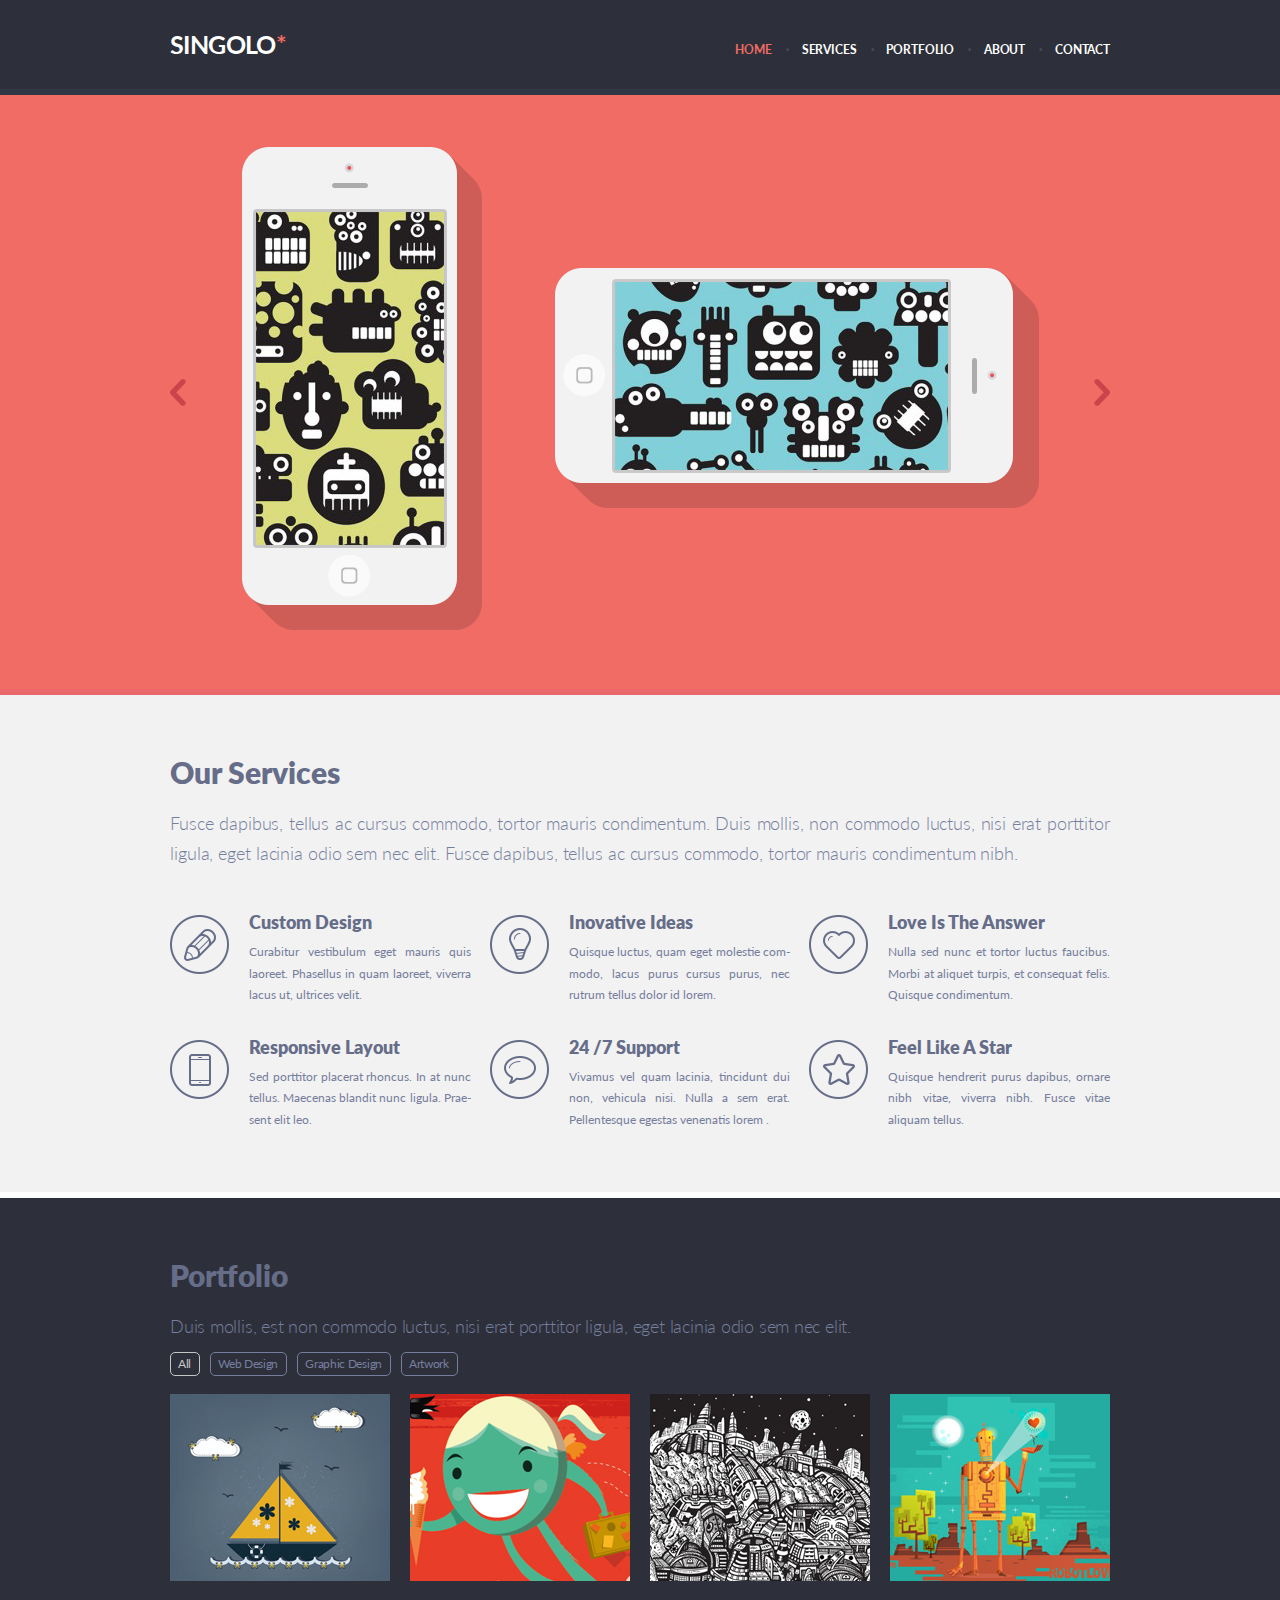
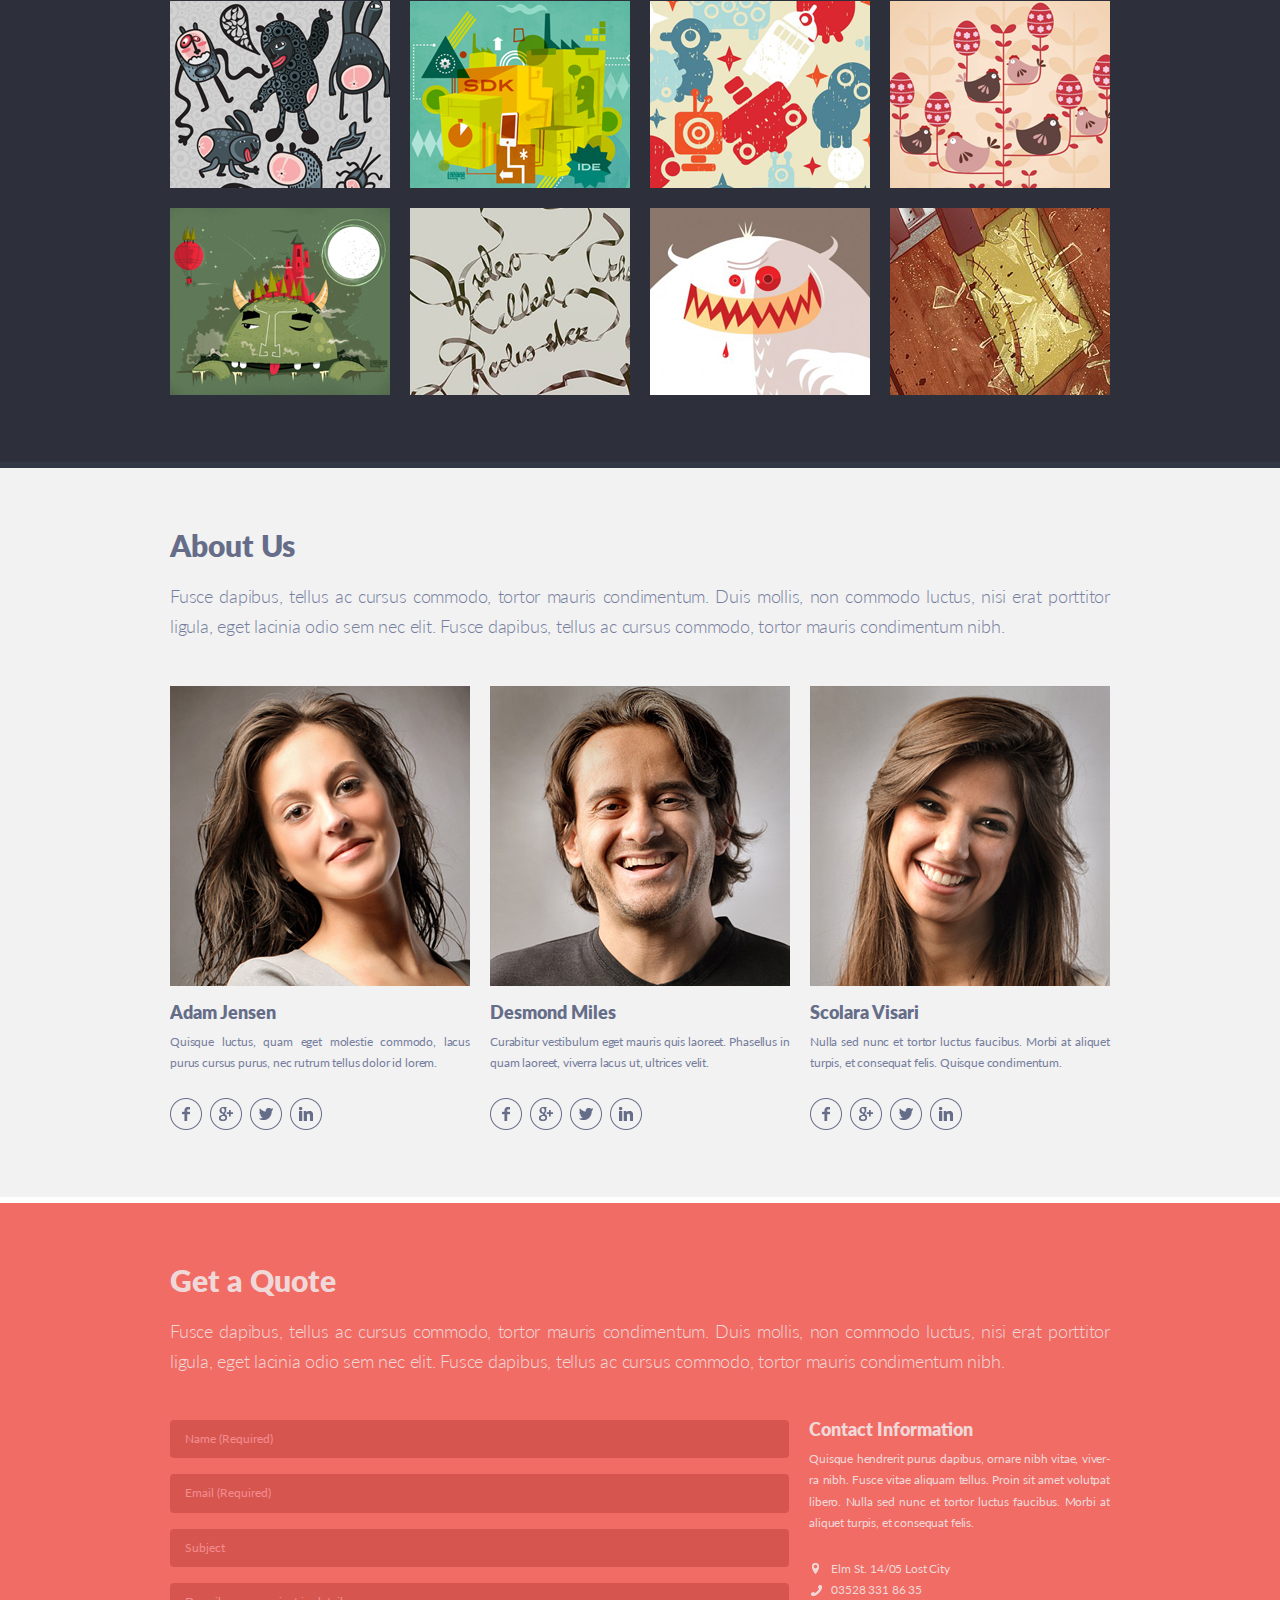
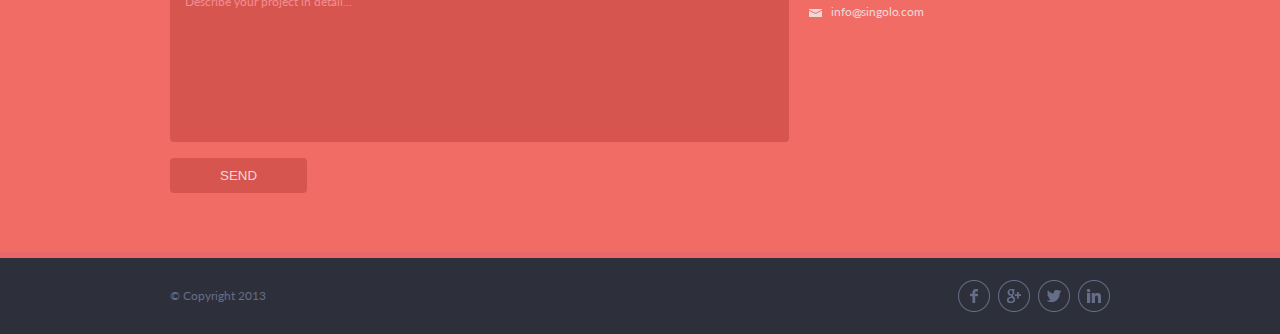
<file: index.html>
<!DOCTYPE html>
<html lang="en">
  <head>
    <meta charset="UTF-8" />
    <meta name="viewport" content="width=device-width, initial-scale=1.0" />
    <title>Singolo</title>
    <link rel="stylesheet" href="./styles/style.css" />
  </head>
  <body>
    <header class="header" id="header">
      <div class="wrapper  header__wrapper">
        <button class="header__burger" type="submit">
          <img src="./assets/images/icon-burger.png" width="25" height="20" alt="menu">
        </button>
        <h1 class="logo">Singolo<span>*</span></h1>
        <nav class="header__navigation  navigation" id="navigation">
          <div class="navigation__wrapper">
            <a class="navigation__link  navigation__link--active" href="#promo">Home</a>
            <a class="navigation__link" href="#services">Services</a>
            <a class="navigation__link" href="#portfolio">Portfolio</a>
            <a class="navigation__link" href="#about">About</a>
            <a class="navigation__link" href="#contact">Contact</a>
          </div>
        </nav>
      </div>
    </header>
    <main>

      <section class="promo" id="promo">
        <h2 class="visually-hidden">Slider</h2>
        <div class="slider  wrapper">
          <div class="slider__wrapper">
            <div class="slider__item  slider__item--active">
              <div class="iphone-vertical">
                <div class="iphone-vertical__display  hidden"></div>
                <img src="./assets/images/iphone-vertical.png" width="182" height="365" alt="iPhone Vertical">
              </div>
              <div class="iphone-horizontal">
                <div class="iphone-horizontal__display  hidden"></div>
                <img src="./assets/images/iphone-horizontal.png" width="365" height="181" alt="iPhone Horizontal">
              </div>
            </div>
            <div class="slider__item">
              <div class="iphones">
                <img src="./assets/images/iphones.png" width="517" height="513" alt="iPhone Horizontal">
              </div>
            </div>
          </div>
          <div class="slider__arrow-prev">
            <img src="./assets/images/arrow-prev.png" width="16" height="27" alt="arrow-prev">
          </div>
          <div class="slider__arrow-next">
            <img src="./assets/images/arrow-next.png" width="16" height="27" alt="arrow-next">
          </div>
        </div>
      </section>

      <section class="services" id="services">
        <div class="wrapper  services__wrapper">
          <h2 class="services__heading">Our Services</h2>
          <p class="services__description">Fusce dapibus, tellus ac cursus commodo, tortor mauris condimentum. Duis mollis, non commodo luctus, nisi erat porttitor ligula, eget lacinia odio sem nec elit. Fusce dapibus, tellus ac cursus commodo, tortor mauris condimentum nibh.</p>
        </div>

          <div class="services__features  features">
            <div class="wrapper  features__wrapper">
            <div class="features__item">
              <div class="features__item-img">
                <img src="./assets/images/icon-pen.png" width="59" height="59" alt="icon-pen">
              </div>
              <div class="features__item-content">
                <h3 class="features__item-title">Custom Design</h3>
                <p class="features__item-text">Curabitur vestibulum eget mauris quis laoreet. Phasellus in quam laoreet, viverra lacus ut, ultrices velit.</p>
              </div>
            </div>

            <div class="features__item">
              <div class="features__item-img">
                <img src="./assets/images/icon-bulb.png" width="59" height="59" alt="icon-bulb"></div>
              <div class="features__item-content">
                <h3 class="features__item-title">Inovative Ideas</h3>
                <p class="features__item-text">Quisque luctus, quam eget molestie com-modo, lacus purus cursus purus, nec rutrum tellus dolor id lorem.</p>
              </div>
            </div>

            <div class="features__item">
              <div class="features__item-img">
                <img src="./assets/images/icon-heart.png" width="59" height="59" alt="icon-heart">
              </div>
              <div class="features__item-content">
                <h3 class="features__item-title">Love Is The Answer</h3>
                <p class="features__item-text">Nulla sed nunc et tortor luctus faucibus. Morbi at aliquet turpis, et consequat felis. Quisque condimentum.</p>
              </div>
            </div>

            <div class="features__item">
              <div class="features__item-img">
                <img src="./assets/images/icon-phone.png" width="59" height="59" alt="icon-phone">
              </div>
              <div class="features__item-content">
                <h3 class="features__item-title">Responsive Layout</h3>
                <p class="features__item-text">Sed porttitor placerat rhoncus. In at nunc tellus. Maecenas blandit nunc ligula. Prae-sent elit leo.</p>
              </div>
            </div>

            <div class="features__item">
              <div class="features__item-img">
                <img src="./assets/images/icon-bubble.png" width="59" height="59" alt="icon-bubble">
              </div>
              <div class="features__item-content">
                <h3 class="features__item-title">24 /7 Support</h3>
                <p class="features__item-text">Vivamus vel quam lacinia, tincidunt dui non, vehicula nisi. Nulla a sem erat. Pellentesque egestas venenatis lorem .</p>
              </div>
            </div>

            <div class="features__item">
              <div class="features__item-img">
                <img src="./assets/images/icon-star.png" width="59" height="59" alt="icon-star">
              </div>
              <div class="features__item-content">
                <h3 class="features__item-title">Feel Like A Star</h3>
                <p class="features__item-text">Quisque hendrerit purus dapibus, ornare nibh vitae, viverra nibh. Fusce vitae aliquam tellus.</p>
              </div>
            </div>
            </div>

          </div>
      </section>

      <section class="portfolio" id="portfolio">
        <div class="wrapper  portfolio__wrapper">
          <h2 class="portfolio__heading">Portfolio</h2>
          <p class="portfolio__description">Duis mollis, est non commodo luctus, nisi erat porttitor ligula, eget lacinia odio sem nec elit.</p>
          <div class="tags  portfolio__tags" id="tags">
            <span class="tags__item  tags__item--selected">All</span>
            <span class="tags__item">Web Design</span>
            <span class="tags__item">Graphic Design</span>
            <span class="tags__item">Artwork</span>
          </div>
          <div class="portfolio__list" id="portfolio-list">
            <div class="portfolio__item">
              <img src="./assets/images/portfolio/portfolio-1.jpg" width="220" height="187" alt="portfolio-1">
            </div>
            <div class="portfolio__item">
              <img src="./assets/images/portfolio/portfolio-2.jpg" width="220" height="187" alt="portfolio-2">
            </div>
            <div class="portfolio__item">
              <img src="./assets/images/portfolio/portfolio-3.jpg" width="220" height="187" alt="portfolio-3">
            </div>
            <div class="portfolio__item">
              <img src="./assets/images/portfolio/portfolio-4.jpg" width="220" height="187" alt="portfolio-4">
            </div>
            <div class="portfolio__item">
              <img src="./assets/images/portfolio/portfolio-5.jpg" width="220" height="187" alt="portfolio-5">
            </div>
            <div class="portfolio__item">
              <img src="./assets/images/portfolio/portfolio-6.jpg" width="220" height="187" alt="portfolio-6">
            </div>
            <div class="portfolio__item">
              <img src="./assets/images/portfolio/portfolio-7.jpg" width="220" height="187" alt="portfolio-7">
            </div>
            <div class="portfolio__item">
              <img src="./assets/images/portfolio/portfolio-8.jpg" width="220" height="187" alt="portfolio-8">
            </div>
            <div class="portfolio__item">
              <img src="./assets/images/portfolio/portfolio-9.jpg" width="220" height="187" alt="portfolio-9">
            </div>
            <div class="portfolio__item">
              <img src="./assets/images/portfolio/portfolio-10.jpg" width="220" height="187" alt="portfolio-10">
            </div>
            <div class="portfolio__item">
              <img src="./assets/images/portfolio/portfolio-11.jpg" width="220" height="187" alt="portfolio-11">
            </div>
            <div class="portfolio__item">
              <img src="./assets/images/portfolio/portfolio-12.jpg" width="220" height="187" alt="portfolio-12">
            </div>
          </div>
        </div>
      </section>
      <section class="about-us" id="about">
        <div class="wrapper  about-us__wrapper">
          <h2 class="about-us__heading">About Us</h2>
          <p class="about-us__description">Fusce dapibus, tellus ac cursus commodo, tortor mauris condimentum. Duis mollis, non commodo luctus, nisi erat porttitor ligula, eget lacinia odio sem nec elit. Fusce dapibus, tellus ac cursus commodo, tortor mauris condimentum nibh.</p>
          <div class="team">
            <div class="team-member">
              <div class="team-member__photo">
                <img src="./assets/images/team/team-member-1.jpg" width="300" height="300" alt="team-member-1">
              </div>
              <h3 class="team-member__name">Adam Jensen</h3>
              <p class="team-member__about">Quisque luctus, quam eget molestie commodo, lacus purus cursus purus, nec rutrum tellus dolor id lorem.</p>
              <div class="socials">
                <a class="socials__link" href="#">
                  <img src="./assets/images/socials/icon-facebook.png" alt="icon-facebook">
                </a>
                <a class="socials__link" href="#">
                  <img src="./assets/images/socials/icon-google.png" alt="icon-google">
                </a>
                <a class="socials__link" href="#">
                  <img src="./assets/images/socials/icon-twitter.png" alt="icon-twitter">
                </a>
                <a class="socials__link" href="#">
                  <img src="./assets/images/socials/icon-linkedin.png" alt="icon-linkedin">
                </a>
              </div>
            </div>

            <div class="team-member">
              <div class="team-member__photo">
                <img src="./assets/images/team/team-member-2.jpg" width="300" height="300" alt="team-member-2">
              </div>
              <h3 class="team-member__name">Desmond Miles</h3>
              <p class="team-member__about">Curabitur vestibulum eget mauris quis laoreet. Phasellus in quam laoreet, viverra lacus ut, ultrices velit.</p>
              <div class="socials">
                <a class="socials__link" href="#">
                  <img src="./assets/images/socials/icon-facebook.png" alt="icon-facebook">
                </a>
                <a class="socials__link" href="#">
                  <img src="./assets/images/socials/icon-google.png" alt="icon-google">
                </a>
                <a class="socials__link" href="#">
                  <img src="./assets/images/socials/icon-twitter.png" alt="icon-twitter">
                </a>
                <a class="socials__link" href="#">
                  <img src="./assets/images/socials/icon-linkedin.png" alt="icon-linkedin">
                </a>
              </div>
            </div>

            <div class="team-member">
              <div class="team-member__photo">
                <img src="./assets/images/team/team-member-3.jpg" width="300" height="300" alt="team-member-3">
              </div>
              <h3 class="team-member__name">Scolara Visari</h3>
              <p class="team-member__about">Nulla sed nunc et tortor luctus faucibus. Morbi at aliquet turpis, et consequat felis. Quisque condimentum.</p>
              <div class="socials">
                <a class="socials__link" href="#">
                  <img src="./assets/images/socials/icon-facebook.png" alt="icon-facebook">
                </a>
                <a class="socials__link" href="#">
                  <img src="./assets/images/socials/icon-google.png" alt="icon-google">
                </a>
                <a class="socials__link" href="#">
                  <img src="./assets/images/socials/icon-twitter.png" alt="icon-twitter">
                </a>
                <a class="socials__link" href="#">
                  <img src="./assets/images/socials/icon-linkedin.png" alt="icon-linkedin">
                </a>
              </div>
            </div>
          </div>
        </div>
      </section>

      <section class="contacts" id="contact">
        <div class="wrapper  contacts__wrapper">
          <h2 class="contacts__heading">Get a Quote</h2>
          <p class="contacts__description">Fusce dapibus, tellus ac cursus commodo, tortor mauris condimentum. Duis mollis, non commodo luctus, nisi erat porttitor ligula, eget lacinia odio sem nec elit. Fusce dapibus, tellus ac cursus commodo, tortor mauris condimentum nibh.</p>
          <div class="contacts__content">
            <form class="form  contacts__form" id="form" action="#" method="POST">
              <input class="input-text" id="name" name="name" type="text" placeholder="Name (Required)" required>
              <input class="input-text" id="email" name="email" type="email" placeholder="Email (Required)" required>
              <input class="input-text" id="subject" name="subject" type="text" placeholder="Subject">
              <textarea class="input-text  input-text--textarea" id="describe" maxlength="600" placeholder="Describe your project in detail..."></textarea>
              <input class="btn" id="btn-submit" type="submit" value="SEND">
            </form>
            <div class="contact-info  contacts__info">
              <h3 class="contact-info__heading">Contact Information</h3>
              <p class="contact-info__text">Quisque hendrerit purus dapibus, ornare nibh vitae, viver-ra nibh. Fusce vitae aliquam tellus. Proin sit amet volutpat libero. Nulla sed nunc et tortor luctus faucibus. Morbi at aliquet turpis, et consequat felis. </p>
              <div class="contact-info__address">Elm St. 14/05 Lost City </div>
              <div class="contact-info__tel"><a href="tel:035283318635 ">03528 331 86 35</a></div>
              <div class="contact-info__email"><a href="mailto:info@singolo.com">info@singolo.com</a></div>
            </div>

          </div>
        </div>
      </section>
    </main>

    <footer class="footer">
      <div class="wrapper  footer__wrapper">
        <span class="footer__copyright">&#169; Copyright 2013</span>
        <div class="socials  footer__socials">
          <a class="socials__link" href="#">
            <img src="./assets/images/socials/icon-facebook.png" alt="icon-facebook">
          </a>
          <a class="socials__link" href="#">
            <img src="./assets/images/socials/icon-google.png" alt="icon-google">
          </a>
          <a class="socials__link" href="#">
            <img src="./assets/images/socials/icon-twitter.png" alt="icon-twitter">
          </a>
          <a class="socials__link" href="#">
            <img src="./assets/images/socials/icon-linkedin.png" alt="icon-linkedin">
          </a>
        </div>
      </div>
    </footer>

    <div class="modal" id="modal">
      <div class="modal__overlay">
        <div class="modal__content">
          <h2 class="modal__heading">The letter was sent</h2>
          <p class="modal__subject">Subject:</p>
          <p class="modal__portfolio">Description:</p>
          <input class="btn  modal__btn" id="btn-close" type="submit" value="ОК">
        </div>
      </div>
    </div>

    <script src="script.js"></script>
  </body>
</html>
</file>
<file: styles/style.css>
@import "fonts.css";

:root {
  --color-primary: #f06c64;
  --color-light: #ffffff;
  --color-text: #767e9e;
  --color-text-secondary: #f0d8d9;
  --color-heading: #666d89;
  --color-divider: #494e62;
  --color-tag-selected: #c5c5c5;
  --color-placeholder: #f48c8f;

  --color-border-dark: #323746;
  --color-border-red: #ea676b;

  --background-light: #f2f2f2;
  --background-dark: #2d303a;
  --background-arrow-hovered: #80808040;
  --background-input: #d6564f;
  --background-blue: #648bf0;
}

html {
  font-size: 10px;

  scroll-behavior: smooth;
}

body {
  position: relative;

  margin: 0;

  font-size: 1.8rem;
  line-height: 3rem;
  font-family: "Lato Regular", Verdana, sans-serif;
  color: var(--color-text);
}

h2,
h3 {
  font-family: "Lato Black", Verdana, sans-serif;
  color: var(--color-heading);
}

h1 {
  font-weight: 700;
  font-size: 2.5rem;
  font-family: "Lato Bold", Verdana, sans-serif;
  color: var(--color-light);
  text-transform: uppercase;
  letter-spacing: -0.6px;
}

h2 {
  font-weight: 900;
  font-size: 3rem;
}

h3 {
  font-weight: 900;
  font-size: 1.8rem;
  line-height: 1.8rem;
}

.wrapper {
  max-width: 940px;
  margin: auto;
  padding: 0 40px;
}

.visually-hidden {
  position: absolute;

  width: 1px;
  height: 1px;
  margin: -1px;
  padding: 0;
  overflow: hidden;

  border: 0;

  clip: rect(0 0 0 0);
}

main {
  padding-top: 95px;
}

@media (max-width: 767px) {
  .wrapper {
    padding: 0 30px;
  }

  main {
    padding-top: 71px;
  }
}

/* Header */

.header {
  position: fixed;
  z-index: 3;

  box-sizing: border-box;
  width: 100%;

  background-color: var(--background-dark);
  border-bottom: 6px solid var(--color-border-dark);
}

.header__wrapper {
  display: flex;
  justify-content: space-between;
  align-items: baseline;
}

.header__burger {
  display: none;
}

@media (max-width: 767px) {
  .header {
    border-bottom: 3px solid var(--color-border-dark);
  }

  .header__wrapper {
    justify-content: initial;
  }

  .header__burger {
    position: absolute;
    top: 25px;
    left: 20px;
    z-index: 1;

    display: block;
    margin: 0;
    padding: 0;

    background-color: transparent;
    border: none;

    transition: transform 0.5s;
  }

  .header__burger:focus {
    outline: none;
  }

  .header__burger--rotated {
    transform: rotate(90deg);
  }

  .header__navigation {
    position: fixed;
    left: 0;

    display: none;
    height: 100vh;

    background-color: #0007;
  }

  .header__navigation--visible {
    display: block;
  }
}

.logo {
  margin: 29px 0  30px;
}

.logo span {
  color: var(--color-primary);
}

@media (max-width: 767px) {
  .logo {
    z-index: 1;

    margin: 21px 0 17px;
    margin-left: calc(50% - 40px);

    font-size: 2rem;

    transition: margin-left 0.5s;
  }

  .logo--mobile {
    margin-left: 40px;
  }
}

.navigation__link {
  display: inline-block;
  padding-left: 8px;

  font-size: 1.2rem;
  font-family: "Lato Bold", Verdana, sans-serif;
  vertical-align: baseline;
  color: var(--color-light);
  text-transform: uppercase;
  text-decoration: none;
  letter-spacing: -0.15px;

  transition: color 0.45s;
}

.navigation__link--active {
  color: var(--color-primary);
}

@media (hover: hover) {
  .navigation__link:hover {
    color: var(--color-primary);
  }
}

.navigation__link:after {
  content: "·";

  margin-left: 14px;

  color: var(--color-divider);
}

.navigation__link:last-child:after {
  display: none;
}

@media (max-width: 767px) {
  .navigation {
    width: 100vw;

    background-color: #0007;
  }

  .navigation__wrapper {
    box-sizing: border-box;
    width: 278px;
    height: 100%;
    padding-top: 232px;
    padding-left: 64px;

    background-color: var(--background-dark);
  }

  .navigation__link {
    display: block;
    margin-bottom: 28px;

    font-size: 2.4rem;
    line-height: 2.9rem;
    letter-spacing: -0.035em;
  }

  .navigation__link:after {
    display: none;
  }
}

/* Slider */

.promo {
  height: 594px;

  background-color: var(--color-primary);
  border-bottom: 6px solid var(--color-border-red);

  transition: background-color 0.5s, border-bottom 0.5s;

  scroll-margin-top: 95px;
}

.promo--second-bg {
  background-color: var(--background-blue);
  border-bottom: 6px solid var(--background-blue);

  transition: background-color 0.5s, border-bottom 0.5s;
}

@media (max-width: 1019px) {
  .promo {
    height: 447px;

    border-bottom: 5px solid var(--color-border-red);
  }

  .promo--second-bg {
    border-bottom: 5px solid var(--background-blue);
  }
}

@media (max-width: 767px) {
  .promo {
    height: 219px;

    border-bottom: 2px solid var(--color-border-red);

    scroll-margin-top: 71px;
  }

  .promo--second-bg {
    border-bottom: 2px solid var(--background-blue);
  }
}

.slider {
  position: relative;

  height: 100%;
}

.slider__wrapper {
  position: relative;

  height: 100%;
  overflow: hidden;
}

.slider__item {
  position: relative;

  display: none;
  justify-content: center;
  align-items: center;
  height: 100%;

  animation: 0.5s ease-in-out;
}

.slider__item--active,
.slider__item--next {
  display: flex;
}

.slider__item--next {
  position: absolute;
  top: 0;

  width: 100%;
}

.slider__arrow-prev,
.slider__arrow-next {
  position: absolute;
  top: 0;
  z-index: 1;

  display: flex;
  align-items: center;
  box-sizing: border-box;
  height: 100%;
  margin: 0 40px;
}

.slider__arrow-prev img,
.slider__arrow-next img {
  cursor: pointer;

  transition: opacity 0.3s;
}

@media (hover: hover) {
  .slider__arrow-prev:hover img,
  .slider__arrow-next:hover img {
    opacity: 0.7;
  }
}

.slider__arrow-prev {
  left: 0;
}

.slider__arrow-next {
  right: 0;
}

.to-left {
  animation-name: left;
}

.from-right {
  animation-name: right;
}

.to-right {
  animation-name: right;
  animation-direction: reverse;
}

.from-left {
  animation-name: left;
  animation-direction: reverse;
}

@keyframes left {
  from {
    left: 0;
  }
  to {
    left: -100%;
  }
}

@keyframes right {
  from {
    left: 100%;
  }
  to {
    left: 0;
  }
}

@media (max-width: 1019px) {
  .slider__arrow-prev,
  .slider__arrow-next {
    margin: 0 30px;
  }
}

@media (max-width: 767px) {
  .slider__arrow-prev,
  .slider__arrow-next {
    margin: 0 10px;
  }
}

.iphone-vertical {
  position: relative;

  margin-right: 37px;

  cursor: pointer;
}

.iphone-vertical img {
  width: 240px;
  height: 483px;
}

.iphone-vertical__display {
  position: absolute;
  top: 65px;
  left: 14px;

  width: 188px;
  height: 334px;

  background-color: #000000;
}

.iphone-horizontal {
  position: relative;

  margin-left: 36px;

  cursor: pointer;
}

.iphone-horizontal img {
  width: 484px;
  height: 240px;
}

.iphone-horizontal__display {
  position: absolute;
  top: 14px;
  left: 60px;

  width: 333px;
  height: 188px;

  background-color: #000000;
}

.hidden {
  display: none;
}

@media (max-width: 1019px) {
  .iphone-vertical {
    margin-right: 27px;
  }

  .iphone-vertical__display {
    top: 49px;
    left: 11px;

    width: 142px;
    height: 252px;
  }

  .iphone-vertical img {
    width: 182px;
    height: 365px;
  }

  .iphone-horizontal {
    margin-left: 27px;
  }

  .iphone-horizontal__display {
    top: 10px;
    left: 46px;

    width: 251px;
    height: 143px;
  }

  .iphone-horizontal img {
    width: 365px;
    height: 181px;
  }

  .iphones img {
    width: 370px;
    height: auto;
  }
}

@media (max-width: 767px) {
  .iphone-vertical {
    margin-top: 6px;
    margin-right: 12px;
  }

  .iphone-vertical img {
    width: 89px;
    height: 179px;
  }

  .iphone-vertical__display {
    top: 24px;
    left: 5px;

    width: 70px;
    height: 124px;
  }

  .iphone-horizontal {
    margin-top: 6px;
    margin-left: 12px;
  }

  .iphone-horizontal img {
    width: 179px;
    height: 90px;
  }

  .iphone-horizontal__display {
    top: 5px;
    left: 22px;

    width: 124px;
    height: 71px;
  }

  .iphones img {
    width: 180px;
    height: auto;
  }
}

@media (max-width: 374px) {
  .iphone-vertical img {
    width: 69px;
    height: auto;
  }

  .iphone-vertical__display {
    top: 18px;
    left: 4px;

    width: 54px;
    height: 97px;
  }

  .iphone-horizontal img {
    width: auto;
    height: 70px;
  }

  .iphone-horizontal__display {
    top: 4px;
    left: 17px;

    width: 99px;
    height: 55px;
  }
}

/* Our Services */

.services {
  background-color: var(--background-light);
  border-bottom: 6px solid var(--color-light);

  scroll-margin-top: 95px;
}

.services__wrapper {
  display: flex;
  flex-direction: column;
}

.services__heading {
  margin: 62px 0 21px;
}

.services__description {
  margin: 0;
  margin-bottom: 45px;

  font-weight: 300;
  font-family: "Lato Light", Verdana, sans-serif;
  text-align: justify;
  letter-spacing: -0.1px;
}

.services__features {
  margin-bottom: 30px;
}

@media (max-width: 1019px) {
  .services__heading {
    margin-top: 42px;
  }

  .services__description {
    margin-bottom: 35px;
  }

  .services__features {
    margin-bottom: 18px;
  }
}

@media (max-width: 767px) {
  .services {
    scroll-margin-top: 71px;
  }
  .services__heading {
    margin-top: 27px;
  }
  .services__description {
    margin-bottom: 29px;
  }
}

.features__wrapper {
  display: flex;
  flex-wrap: wrap;
  justify-content: space-between;
}

.features__item {
  display: flex;
  flex-basis: auto;
  box-sizing: border-box;
  width: 32%;
  margin-bottom: 32px;
}

.features__item-img {
  margin-top: 2px;
}

.features__item-content {
  margin-left: 20px;
}

.features__item-title {
  margin: 0;
  margin-bottom: 10px;
}

.features__item-text {
  margin: 0;

  font-size: 1.2rem;
  line-height: 2.15rem;
  text-align: justify;
  word-break: break-word;
}

@media (max-width: 1019px) {
  .features__item {
    width: 48.5%;
    margin-bottom: 53px;
  }

  .features__item-content {
    margin-right: 32px;
  }
}

@media (max-width: 767px) {
  .services__features {
    margin-bottom: -8px;
  }
  .features__item {
    width: 100%;
    margin-bottom: 28.5px;
  }

  .features__item-content {
    margin-right: 0;
  }
}

/* Portfolio */

.portfolio {
  padding-bottom: 47px;

  background-color: var(--background-dark);
  border-bottom: 6px solid var(--color-border-dark);

  scroll-margin-top: 95px;
}

.portfolio__wrapper {
  display: flex;
  flex-direction: column;
}

.portfolio__heading {
  margin: 62px 0 21px;
}

.portfolio__description {
  margin: 0;
  margin-bottom: 11px;

  font-weight: 300;
  font-family: "Lato Light", Verdana, sans-serif;
  text-align: justify;
  letter-spacing: -0.22px;
}

.portfolio__tags {
  margin-bottom: 18px;
}

.tags {
  font-size: 1.2rem;
  line-height: 2.15rem;
}

.tags__item {
  display: inline-block;
  margin-right: 7px;
  padding: 0 8px 0 7px;

  letter-spacing: -0.3px;

  border: 1px solid var(--color-text);
  border-radius: 5px;
  cursor: pointer;

  transition: all 0.3s;
}

@media (hover: hover) {
  .tags__item:hover {
    color: var(--color-tag-selected);

    border: 1px solid var(--color-tag-selected);
  }
}

.tags__item--selected {
  color: var(--color-tag-selected);

  border: 1px solid var(--color-tag-selected);
}

@media (max-width: 374px) {
  .tags__item {
    margin-right: 5px;

    font-size: 1rem;
  }
}


.portfolio__list {
  display: flex;
  flex-wrap: wrap;
  margin-right: -10px;
  margin-left: -10px;
}

.portfolio__item {
  flex-basis: auto;
  box-sizing: border-box;
  width: 25%;
  margin-bottom: 20px;
  padding-right: 10px;
  padding-left: 10px;
}

.portfolio__item:nth-child(n+13) {
  display: none;
}

.portfolio__item img {
  display: block;
  width: 100%;
  height: 100%;

  cursor: pointer;

  animation: transparentToVisible 0.8s;
}

.portfolio__item--framed  img {
  outline: 5px solid #f06c64;
  cursor: default;
}

@keyframes transparentToVisible {
  0% {
    opacity: 0;
  }
  100% {
    opacity: 1;
  }
}

@media (max-width: 1019px) {
  .portfolio__item {
    width: 33.3%;
  }

  .portfolio__description {
    letter-spacing: 0.28px;
  }

  .portfolio__tags {
    margin-bottom: 29px;
  }
}

@media (max-width: 767px) {
  .portfolio {
    padding-bottom: 22px;

    scroll-margin-top: 71px;
  }
  .portfolio__heading {
    margin-top: 46px;
  }

  .portfolio__description {
    margin-bottom: 14px;
  }

  .portfolio__tags {
    margin-bottom: 24px;
  }

  .portfolio__list {
    margin-right: -6.5px;
    margin-left: -6.5px;
  }

  .portfolio__item {
    width: 50%;
    margin-bottom: 14px;
    padding-right: 6.5px;
    padding-left: 6.5px;
  }

  .portfolio__item:nth-child(n+9) {
    display: none;
  }
}

/* About Us */

.about-us {
  padding-bottom: 37px;

  background-color: var(--background-light);
  border-bottom: 6px solid var(--color-light);

  scroll-margin-top: 95px;
}

.about-us__wrapper {
  display: flex;
  flex-direction: column;
}

.about-us__heading {
  margin: 62px 0 21px;
}

.about-us__description {
  margin: 0;
  margin-bottom: 45px;

  font-weight: 300;
  font-family: "Lato Light", Verdana, sans-serif;
  text-align: justify;
  letter-spacing: -0.22px;
}

@media (max-width: 1019px) {
  .about-us__heading {
    margin-top: 53px;
  }

  .about-us__description {
    margin-bottom: 40px;
  }
}

@media (max-width: 767px) {
  .about-us {
    padding-bottom: 5px;

    scroll-margin-top: 71px;
  }
  .about-us__heading {
    margin-top: 37px;
  }

  .about-us__description {
    margin-bottom: 22px;

    letter-spacing: normal;
  }
}

.team {
  display: flex;
  flex-wrap: wrap;
  justify-content: space-between;
}

.team-member {
  flex-basis: auto;
  width: 31.915%;
  margin-bottom: 30px;
}

.team-member__photo img {
  display: block;
  width: 100%;
  height: 100%;
}

.team-member__name {
  margin: 17px 0 10px;
  overflow: hidden;

  white-space: nowrap;
  text-overflow: ellipsis;
}

.team-member__about {
  margin: 0;
  margin-bottom: 24px;

  font-size: 1.2rem;
  line-height: 2.15rem;
  text-align: justify;
  letter-spacing: -0.15px;
}

@media (max-width: 1019px) {
  .team-member__name {
    margin: 12px 0 4px;
  }

  .team-member__about {
    margin-bottom: 11px;
  }
}

@media (max-width: 767px) {
  .team-member {
    width: 100%;
    margin-bottom: 35px;
  }

  .team-member__name {
    margin-top: 17px;
  }
}

.socials {
  font-size: 0;
  line-height: 0;
  letter-spacing: 8px;
}

.socials__link {
  display: inline-block;

  border-radius: 50%;

  transition: opacity 0.3s;
}

@media (hover: hover) {
  .socials__link:hover {
    opacity: 0.5;
  }
}

.socials__link img {
  display: block;
}

/* Contacts */

.contacts {
  padding-bottom: 59px;

  color: var(--color-text-secondary);

  background-color: var(--color-primary);
  border-bottom: 6px solid var(--color-border-red);

  scroll-margin-top: 95px;
}

.contacts__wrapper {
  display: flex;
  flex-direction: column;
}

.contacts__heading {
  margin: 62px 0 21px;

  color: var(--color-text-secondary);
}

.contacts__description {
  margin: 0;
  margin-bottom: 44px;

  font-weight: 300;
  font-family: "Lato Light", Verdana, sans-serif;
  text-align: justify;
  letter-spacing: -0.22px;
}

.contacts__content {
  display: flex;
}

.contacts__info {
  flex-basis: auto;
  width: 32%;
  margin-left: 20px;

  font-size: 1.2rem;
  line-height: 2.156rem;
}

.contact-info__heading {
  margin: 0;

  color: var(--color-text-secondary);
}

.contact-info__text {
  margin: 10px 0 24px;

  text-align: justify;
  letter-spacing: -0.15px;
}

.contact-info__address,
.contact-info__tel,
.contact-info__email {
  padding-left: 22px;

  letter-spacing: -0.15px;

  background-repeat: no-repeat;
}

.contact-info__tel a,
.contact-info__email a {
  color: var(--color-text-secondary);
  text-decoration: none;
}

@media (hover: hover) {
  .contact-info__tel a:hover,
  .contact-info__email a:hover {
    color: var(--color-text-secondary);
    text-decoration: underline;
  }
}

.contact-info__address {
  background-image: url("../assets/images/icon-location.png");
  background-position: 3px center;
}

.contact-info__tel {
  background-image: url("../assets/images/icon-tel.png");
  background-position: 2px center;
}

.contact-info__email {
  background-image: url("../assets/images/icon-mail.png");
  background-position: 0 8px;
}

@media (max-width: 1019px) {
  .contacts {
    padding-bottom: 40px;
  }
  .contacts__heading {
    margin-top: 58px;
  }

  .contacts__description {
    margin-bottom: 24px;
  }

  .contacts__info {
    margin-left: 26px;
  }

  .contact-info__text {
    margin: 6px 0 14px;
  }
}

@media (max-width: 767px) {
  .contacts {
    padding-bottom: 33px;

    scroll-margin-top: 71px;
  }

  .contacts__heading {
    margin-top: 47px;
  }

  .contacts__description {
    letter-spacing: normal;
  }

  .contacts__content {
    flex-direction: column;
  }

  .contacts__form {
    margin-bottom: 40px;
  }

  .contacts__info {
    width: 100%;
    margin-left: 0;
  }

  .contact-info__address,
  .contact-info__tel,
  .contact-info__email {
    margin-bottom: 3px;
  }
}

.form {
  display: flex;
  flex-grow: 1;
  flex-direction: column;
}

.input-text {
  margin-bottom: 16px;
  padding: 6px 13px 7px;

  font-size: 1.2rem;
  line-height: 2.156rem;
  font-family: "Lato Regular", Verdana, sans-serif;
  color: var(--color-text-secondary);

  background-color: var(--background-input);
  border: 2px solid var(--background-input);
  border-radius: 4px;

  transition: opacity 0.3s,
  border 0.3s;
}

@media (hover: hover) {
  .input-text:hover {
    opacity: 0.8;
  }
}

.input-text::placeholder {
  color: var(--color-placeholder);
}

.input-text:focus:invalid {
  border: 2px solid red;
}

.input-text:focus:valid {
  border: 2px solid green;
}

.input-text--textarea {
  height: 142px;

  resize: none;
}

.btn {
  align-self: flex-start;
  padding: 10px 50px;

  color: var(--color-text-secondary);

  background-color: var(--background-input);
  border: none;
  border-radius: 4px;
}

@media (hover: hover) {
  .btn:hover {
    opacity: 0.8;
  }
}

@media (max-width: 1019px) {
  .input-text {
    margin-bottom: 12px;
  }

  .input-text--textarea {
    margin-bottom: 20px;
  }
}

@media (max-width: 767px) {
  .btn {
    align-self: stretch;
  }
}

/*  Footer */

.footer {
  font-size: 1.2rem;
  color: var(--color-heading);

  background-color: var(--background-dark);
}

.footer__wrapper {
  display: flex;
  justify-content: space-between;
  align-items: center;
}

.footer__socials {
  padding: 22px 0;
}

@media (max-width: 767px) {
  .footer__wrapper {
    justify-content: center;
  }

  .footer__copyright {
    display: none;
  }
}

/* Modal */

.modal {
  display: none;
}

.modal--visible {
  display: block;
}

.modal__overlay {
  position: fixed;
  top: 0;
  left: 0;
  z-index: 5;

  display: flex;
  justify-content: center;
  align-items: center;
  width: 100vw;
  height: 100%;

  background-color: #0007;
}

.modal__content {
  display: flex;
  flex-direction: column;
  min-width: 300px;
  max-width: 500px;
  max-height: 80vh;
  padding: 30px 50px;
  overflow-y: auto;

  background-color: var(--background-light);
}

.modal__heading {
  margin: 0;
  margin-bottom: 20px;
}

.modal__subject,
.modal__portfolio {
  margin: 0;
  margin-bottom: 5px;

  word-break: break-word;
}

.modal__btn {
  align-self: center;
  margin-top: 20px;
}

@media (max-width: 767px) {
  .modal__content {
    max-width: 70%;
    padding: 20px 20px;
  }
}

@media (max-width: 374px) {
  .modal__content {
    min-width: 70%;
    max-width: 70%;
  }
}
</file>
